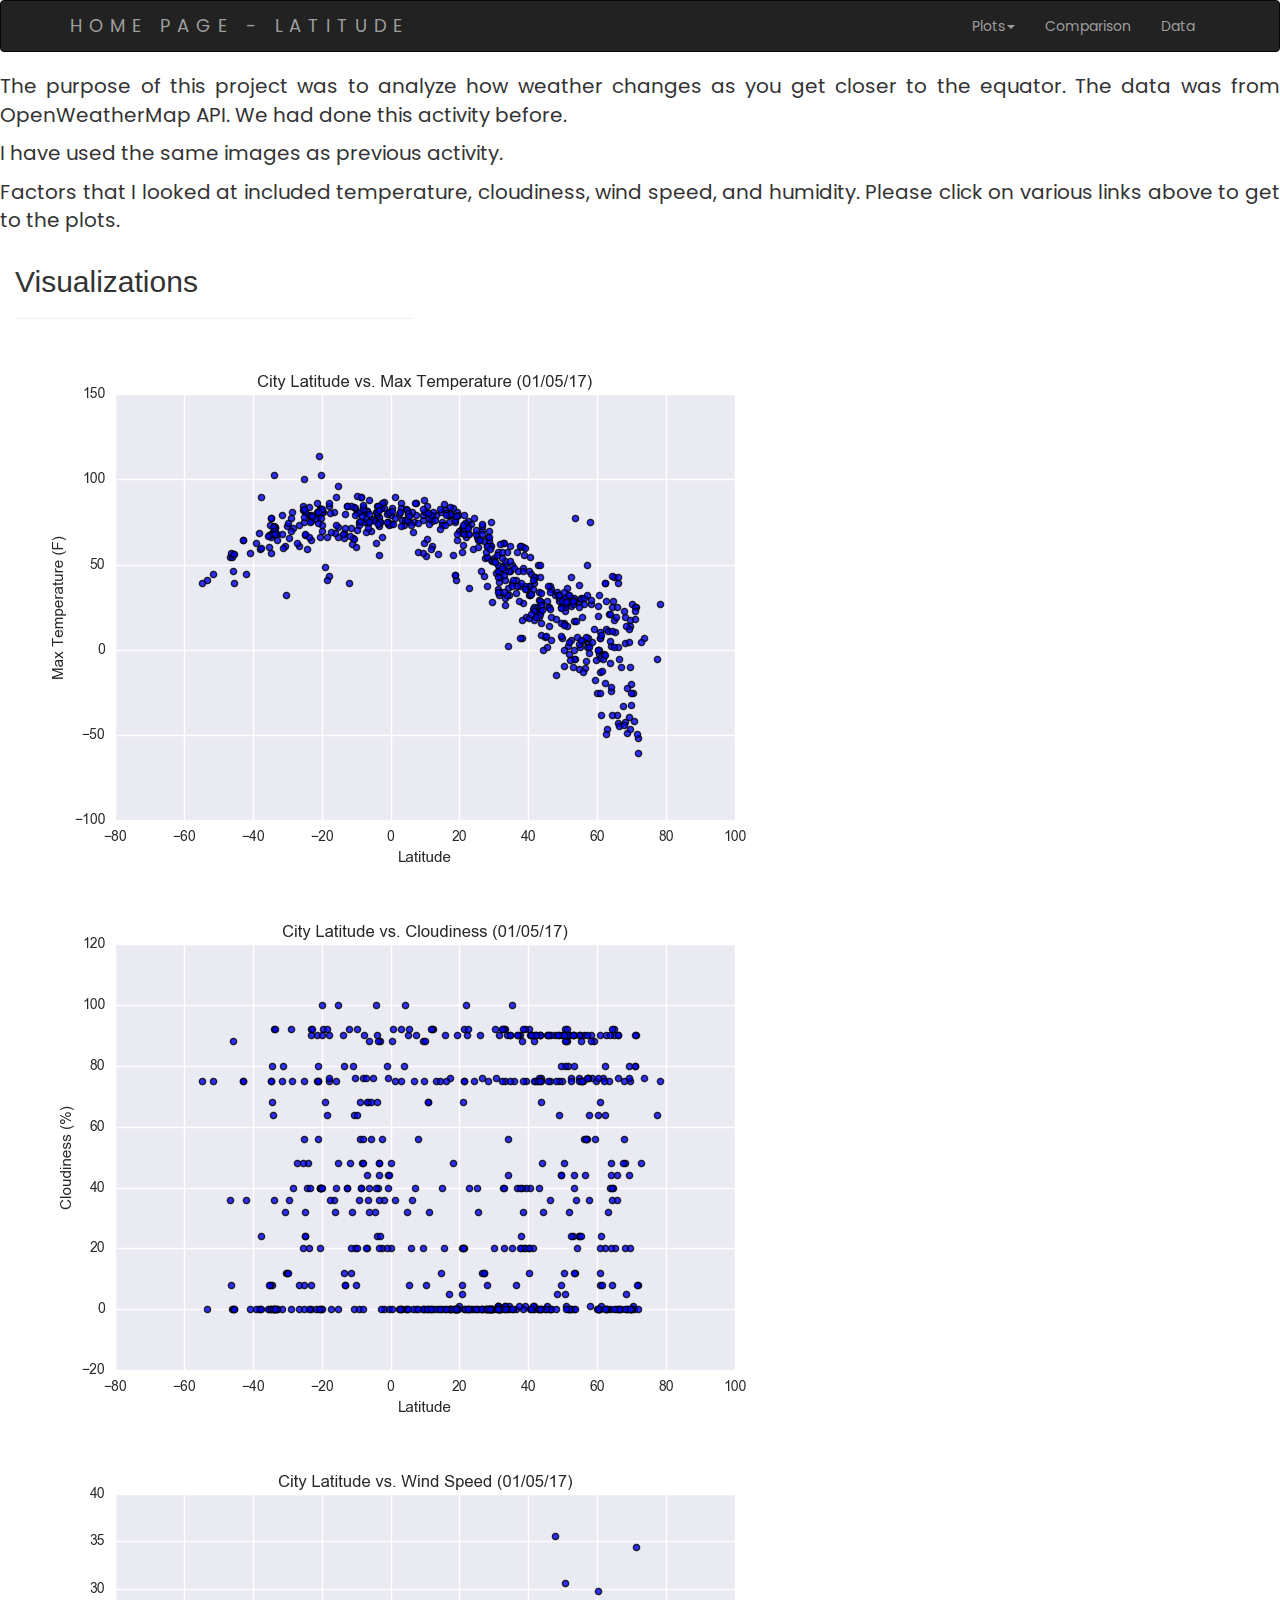
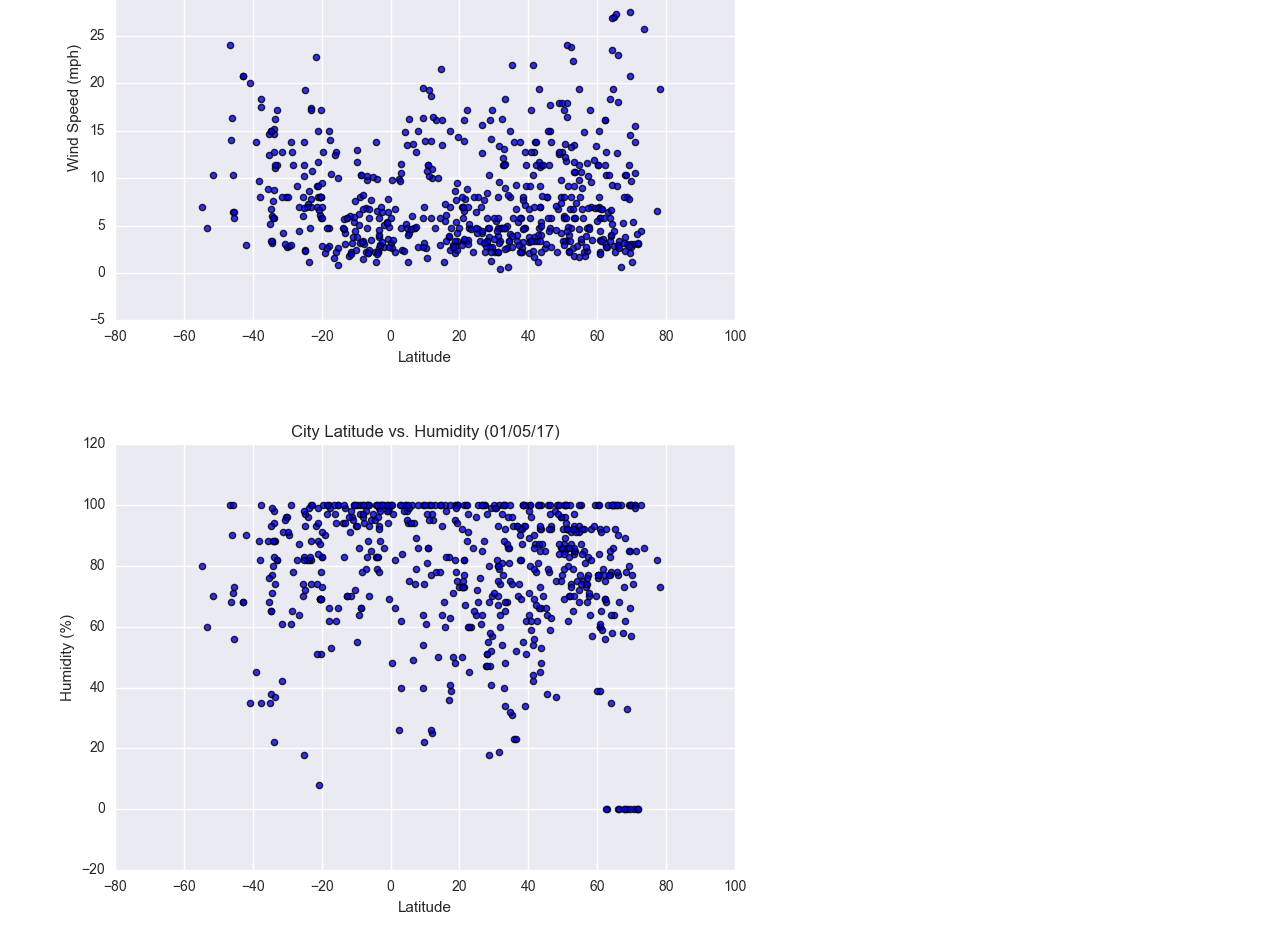
<file: index.html>
<!DOCTYPE html>
<html lang="en">
<head>
	<title>Latitude</title>
   <meta charset="utf-8">
   <meta http-equiv="X-UA-Compatible" content="IE=edge">
  <meta name="viewport" content="width=device-width, initial-scale=1">
  <link href="https://fonts.googleapis.com/css?family=Poppins&display=swap" rel="stylesheet">
  <link rel="stylesheet" href="https://maxcdn.bootstrapcdn.com/bootstrap/3.3.5/css/bootstrap.min.css">
  <link rel="stylesheet" href="style.css">
  <script src="https://ajax.googleapis.com/ajax/libs/jquery/3.4.1/jquery.min.js"></script>
 
</head>
<body>
	<nav class="navbar navbar-inverse">
		<div class="container">

			<!--Logo-->
			<div class="logo">
				<a href="index.html" class="navbar-brand">HOME PAGE - LATITUDE</a>
			</div>

			<!--Menu-->
			<div>
				<ul class="nav navbar-nav" style="float:right">

								<!--DropDownMenu-->
					<li class="dropdown" >
						<a href="#" class="dropdown-toggle" data-toggle="dropdown">Plots<span class="caret"></span></a>
						<ul class="dropdown-menu">
							<li><a href="Temp.html">Max Temperature</a></li>
							<li><a href="Humidity.html">Humidity</a></li>
							<li><a href="cloud.html">Cloudiness</a></li>
							<li><a href="wind.html">Wind Speed</a></li>
						</ul>
					</li>
					<li><a href="comparison.html">Comparison</a></li>
					<li><a href="Data.html">Data</a></li>

				</ul>
			</div>


		</div>
		
	</nav>
	<p>The purpose of this project was to analyze how weather changes as you get closer to the equator. The data was from OpenWeatherMap API. We had done this activity before.</p>

	<P>I have used the same images as previous activity. </P>

	<p> Factors that I looked at included temperature, cloudiness, wind speed, and humidity. Please click on various links above to get to the plots.</p>

	 <script src="https://ajax.googleapis.com/ajax/libs/jquery/3.4.1/jquery.min.js"></script>
  <script src="https://maxcdn.bootstrapcdn.com/bootstrap/4.3.1/js/bootstrap.min.js"></script>
</body>

<div class="col-lg-4">


	
		<div class="content-box">
		<h2 class="h">Visualizations</h2>
		<hr>
		<a href="Temp.html">
			<img class="img-nav-panel" src="images/Fig1.png">
		</a> <a href="cloud.html">
			<img class="img-nav-panel img-nav-active" src="images/Fig3.png">
		</a>
		<a href="wind.html">
			<img class="img-nav-panel" src="images/Fig4.png">
		</a>
		<a href="Humidity.html">
			<img class="img-nav-panel" src="images/Fig2.png">
		</a>
	</div>
</div>
</html>
</file>
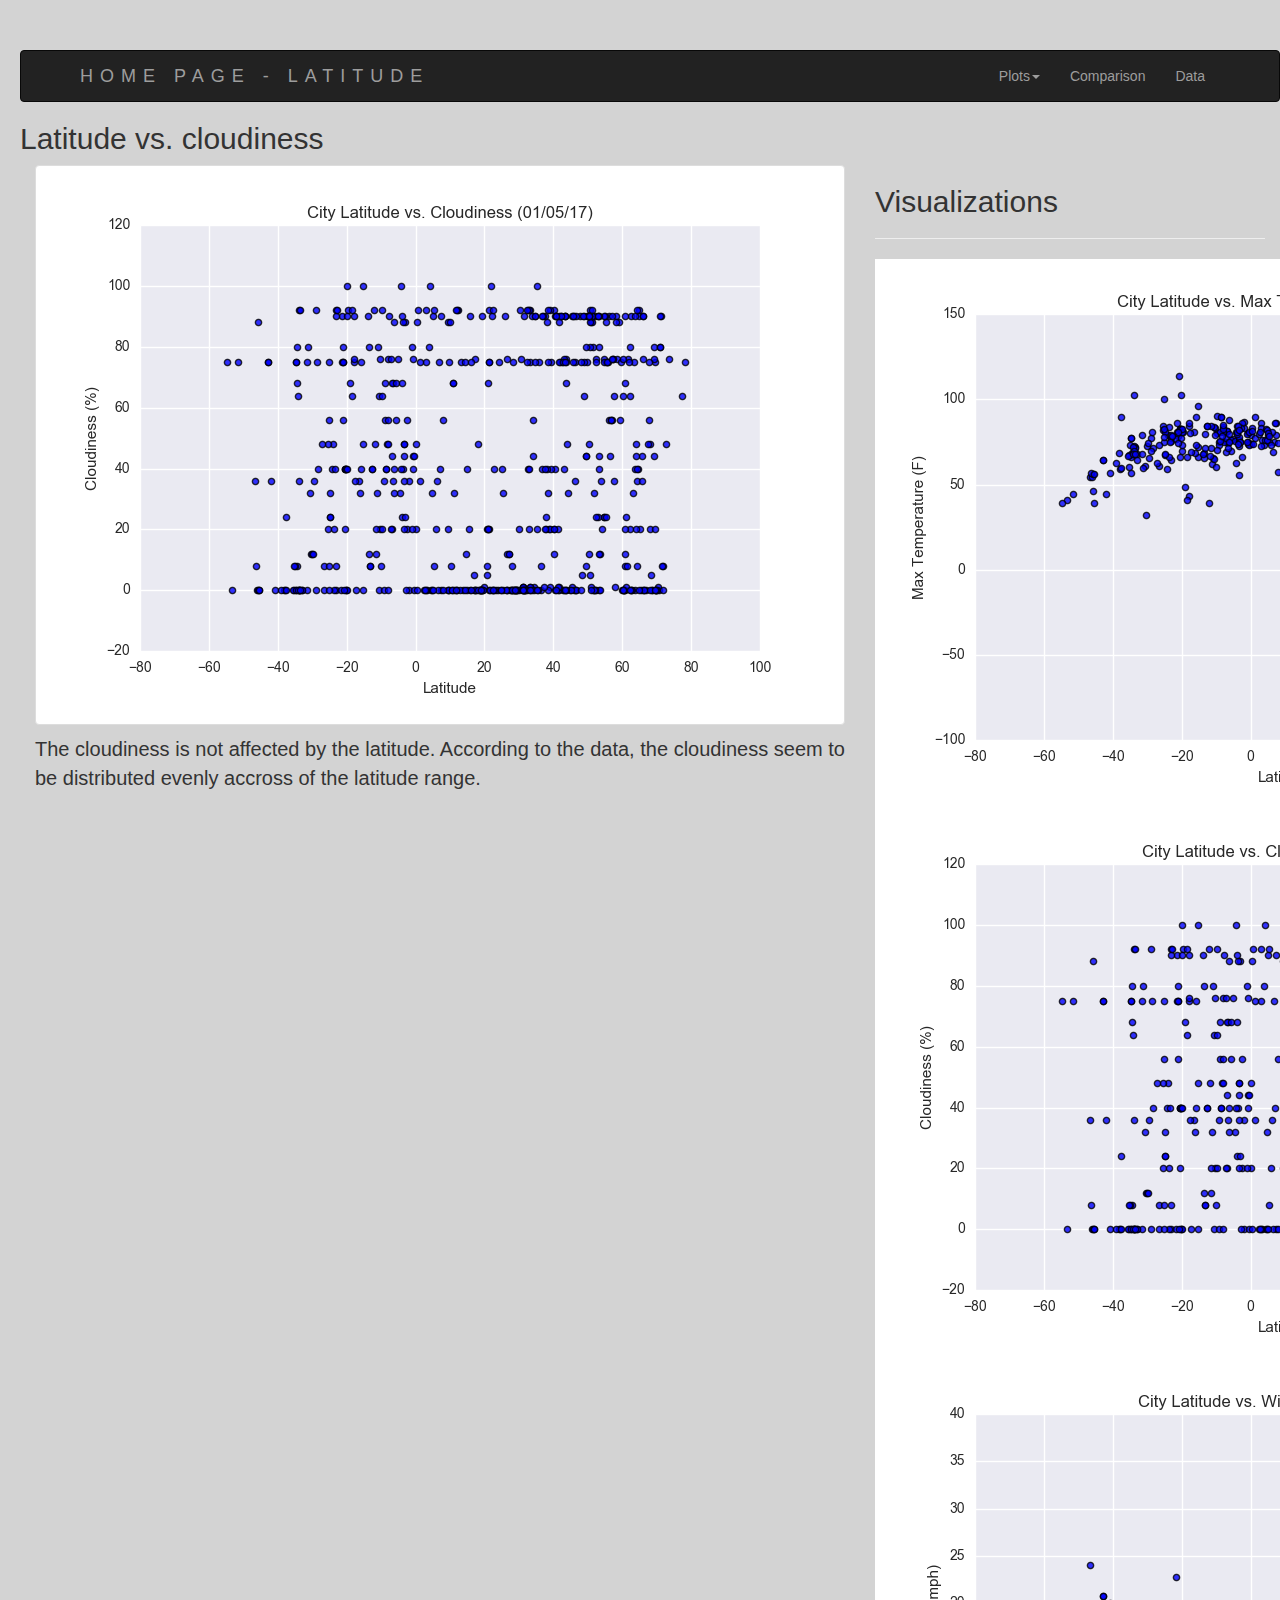
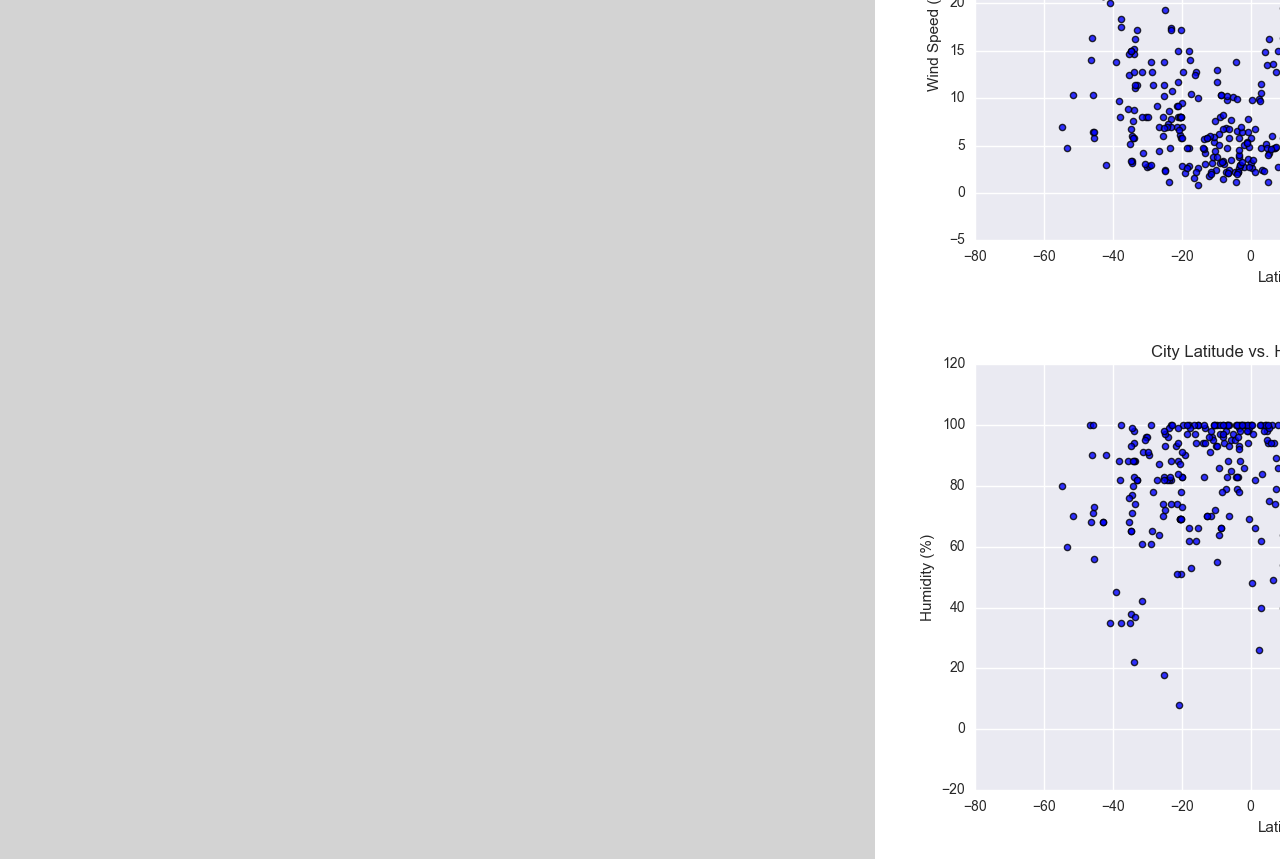
<file: cloud.html>
<!DOCTYPE html>
<!DOCTYPE html>
<html>
<head>
	<meta charset="utf-8">
	<link rel="stylesheet" href="https://maxcdn.bootstrapcdn.com/bootstrap/3.3.5/css/bootstrap.min.css">
	<meta name="viewport" content="width=device-width, initial-scale=1">
	<link rel="stylesheet" href="style.css">
  	<script src="https://ajax.googleapis.com/ajax/libs/jquery/3.4.1/jquery.min.js"></script>
  	<script src="https://maxcdn.bootstrapcdn.com/bootstrap/4.3.1/js/bootstrap.min.js"></script>
	<title>cloudiness</title>
</head>

<nav class="navbar navbar-inverse">
		<div class="container">

			<!--Logo-->
			<div class="logo">
				<a href="index.html" class="navbar-brand">HOME PAGE - LATITUDE</a>
			</div>

			<!--Menu-->
			<div>
				<ul class="nav navbar-nav" style="float:right">

								<!--DropDownMenu-->
					<li class="dropdown" >
						<a href="#" class="dropdown-toggle" data-toggle="dropdown">Plots<span class="caret"></span></a>
						<ul class="dropdown-menu">
							<li><a href="Temp.html">Max Temperature</a></li>
							<li><a href="Humidity.html">Humidity</a></li>
							<li><a href="cloud.html">Cloudiness</a></li>
							<li><a href="wind.html">Wind Speed</a></li>
						</ul>
					</li>
					<li><a href="comparison.html">Comparison</a></li>
					<li><a href="Data.html">Data</a></li>

				</ul>
			</div>


		</div>
		
	</nav>
<body style="background-color:rgb(211, 211, 211); padding-top: 50px; padding-bottom: 30px; padding-left: 20px;">
	<h2>Latitude vs. cloudiness</h2>
	<div class="col-xs-7 col-sm-6 col-lg-8">
		<p>
			<img src="images/Fig3.png" class="img-responsive img-thumbnail">
		</p>
		<p> The cloudiness is not affected by the latitude. According to the data, the cloudiness seem to be distributed evenly accross of the latitude range.</p>
	</div>

	
	<div class="col-lg-4">
			<div class="content-box">
			<h2 class="h">Visualizations</h2>
			<hr>
			<a href="Temp.html">
				<img class="img-nav-panel" src="images/Fig1.png">
			</a>
			<a href="cloud.html">
				<img class="img-nav-panel img-nav-active" src="images/Fig3.png">
			</a>
			<a href="wind.html">
				<img class="img-nav-panel" src="images/Fig4.png">
			</a>
			<a href="Humidity.html">
				<img class="img-nav-panel" src="images/Fig2.png">
			</a>
		</div>
	</div>
</body>
</html>
</file>
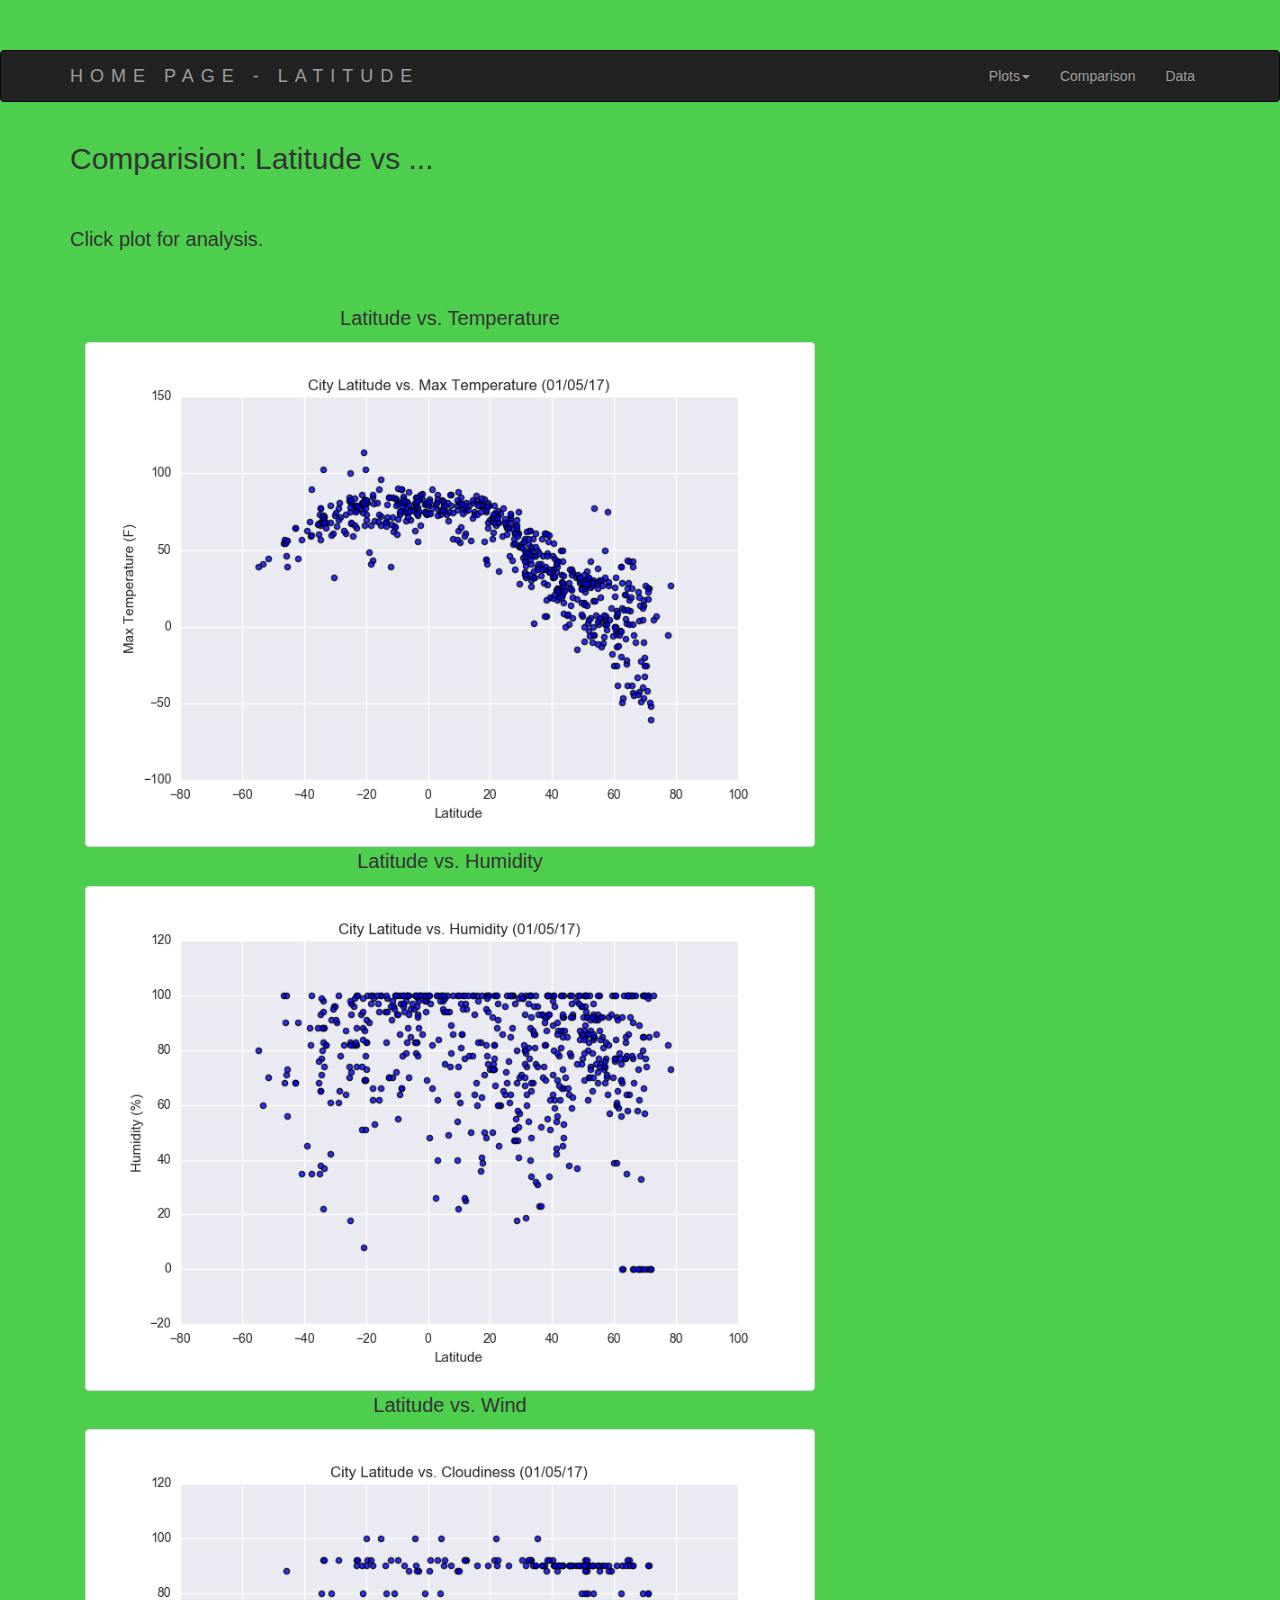
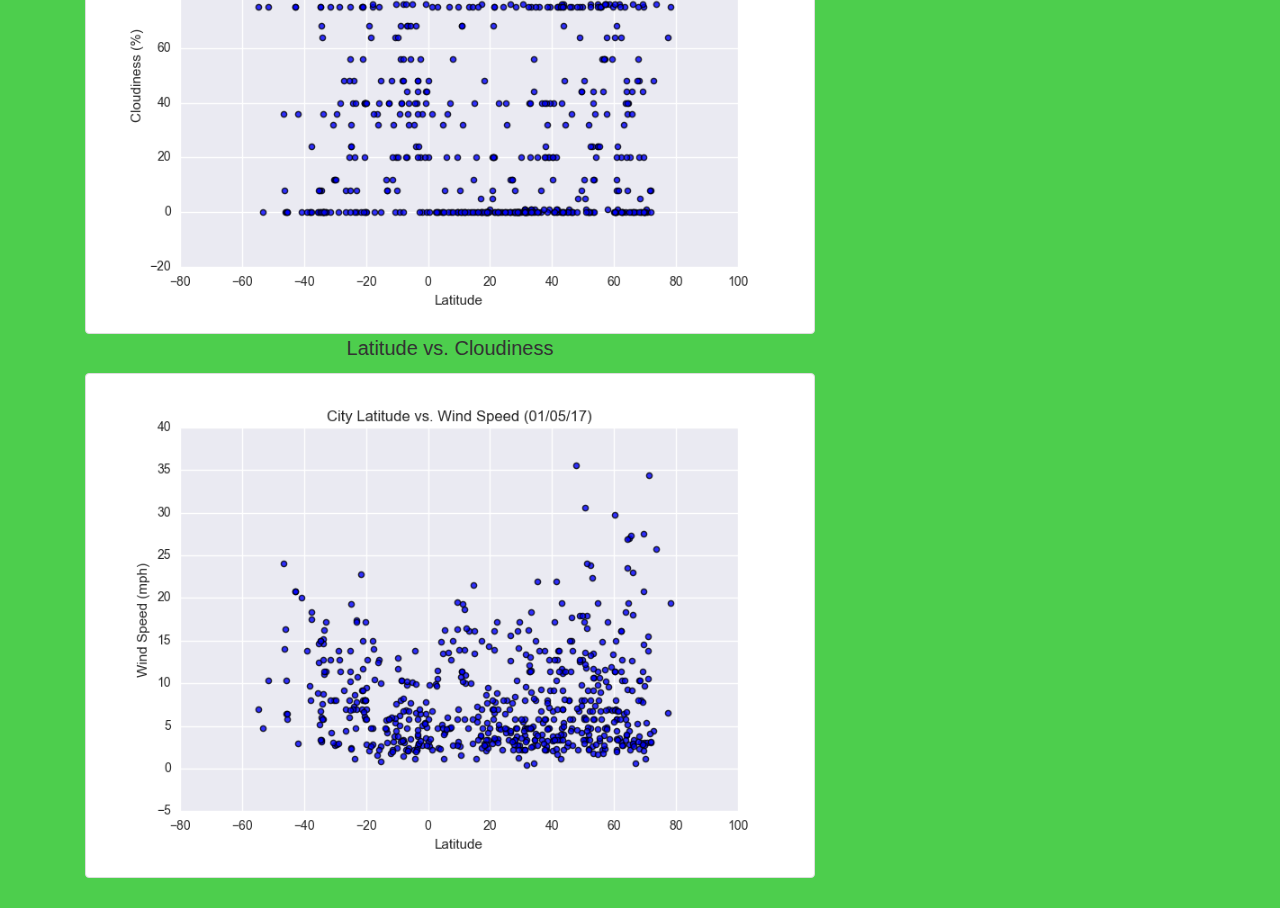
<file: comparison.html>
<!DOCTYPE html>
<html>
<head>
	<meta charset="utf-8">
	<link rel="stylesheet" href="https://maxcdn.bootstrapcdn.com/bootstrap/3.3.5/css/bootstrap.min.css">
	<link rel="stylesheet" href="style.css">
  <script src="https://ajax.googleapis.com/ajax/libs/jquery/3.4.1/jquery.min.js"></script>
  <script src="https://maxcdn.bootstrapcdn.com/bootstrap/4.3.1/js/bootstrap.min.js"></script>
	<title>Comparison</title>
</head>
<nav class="navbar navbar-inverse">
		<div class="container">

			<!--Logo-->
			<div class="logo">
				<a href="index.html" class="navbar-brand">HOME PAGE - LATITUDE</a>
			</div>

			<!--Menu-->
			<div>
				<ul class="nav navbar-nav" style="float:right">

								<!--DropDownMenu-->
					<li class="dropdown" >
						<a href="#" class="dropdown-toggle" data-toggle="dropdown">Plots<span class="caret"></span></a>
						<ul class="dropdown-menu">
							<li><a href="Temp.html">Max Temperature</a></li>
							<li><a href="Humidity.html">Humidity</a></li>
							<li><a href="cloud.html">Cloudiness</a></li>
							<li><a href="wind.html">Wind Speed</a></li>
						</ul>
					</li>
					<li><a href="comparison.html">Comparison</a></li>
					<li><a href="Data.html">Data</a></li>

				</ul>
			</div>


		</div>
		
	</nav>
<body style="background-color:rgb(77, 206, 77); padding-top: 50px; padding-bottom: 30px;">
	
	<div class="container">
		<h2>Comparision: Latitude vs ... </h2><br><br>
		<p>Click  plot for analysis.</p><br><br>
		
		<div class="col-xs-7 col-sm-6 col-lg-8">
			<div class="caption">
            	<p style="font-size: bold; text-align: center;"> Latitude vs. Temperature</p>
          	</div>
          	<a href="Temp.html">
          		<img src="images/Fig1.png" class="img-responsive img-thumbnail">
          	</a>
		</div>

		<div class="col-xs-7 col-sm-6 col-lg-8">
			<div class="caption">
            	<p style="font-size: bold; text-align: center;">Latitude vs. Humidity</p>
          	</div>
          	<a href="Humidity.html">
          		<img src="images/Fig2.png" class="img-responsive img-thumbnail">
          	</a>
		</div>
		<br><br>

		<div class="col-xs-7 col-sm-6 col-lg-8">
			<div class="caption">
            	<p style="font-size: bold; text-align: center;">Latitude vs. Wind</p>
          	</div>
          	<a href="cloud.html">
          		<img src="images/Fig3.png" class="img-responsive img-thumbnail">
          	</a>
		</div>

		<div class="col-xs-7 col-sm-6 col-lg-8">
			<div class="caption">
            	<p style="font-size: bold; text-align: center;"> Latitude vs. Cloudiness</p>
          	</div>
          	<a href="wind.html">
          		<img src="images/Fig4.png" class="img-responsive img-thumbnail">
          	</a>
		</div>
	</div>


</body>
</html>
</file>
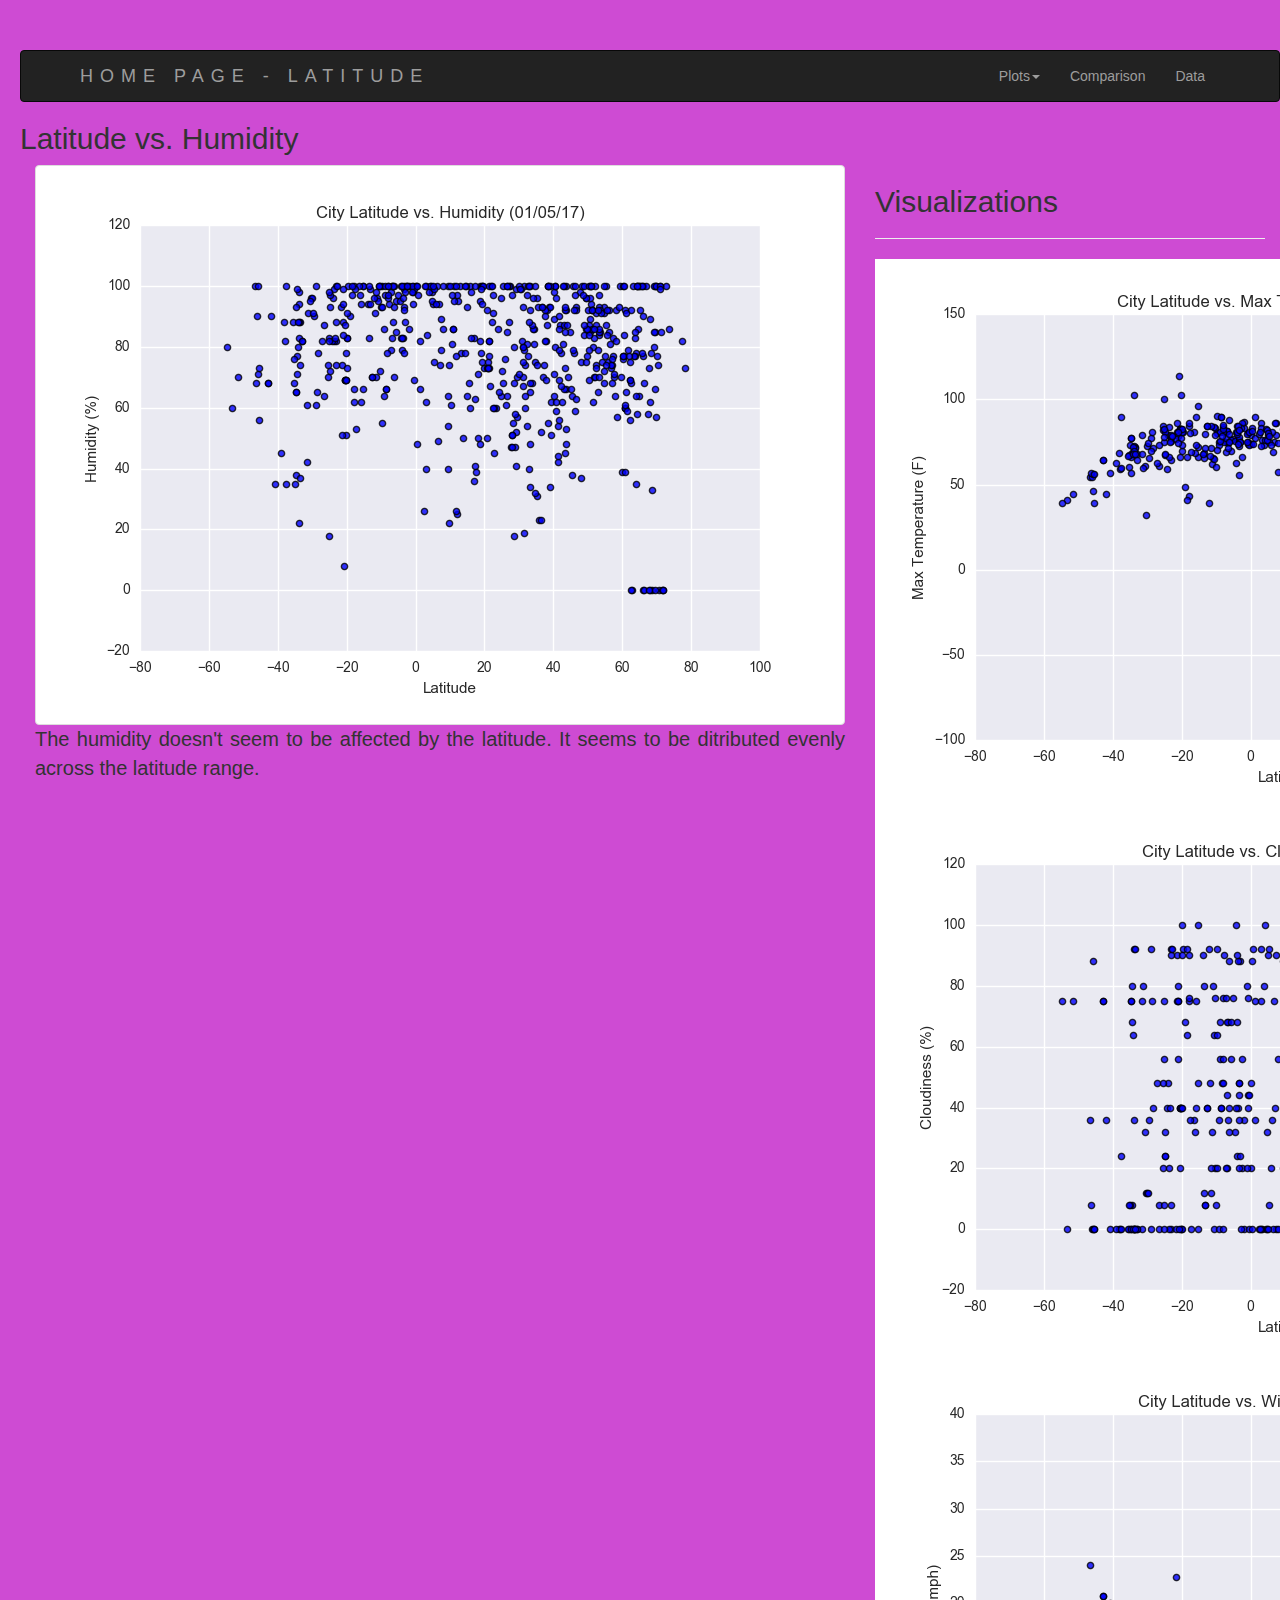
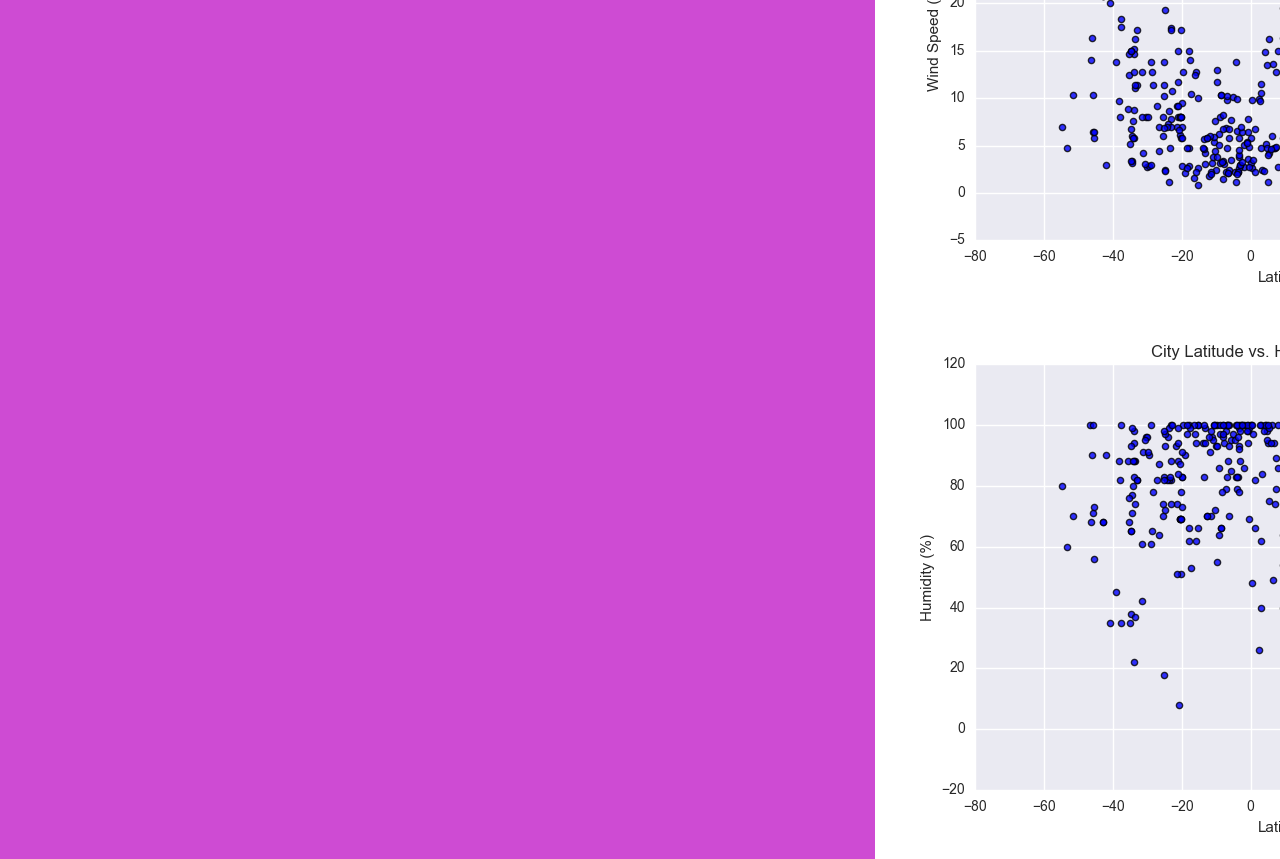
<file: Humidity.html>
<!DOCTYPE html>
<!DOCTYPE html>
<html>
<head>
	<meta charset="utf-8">
	<link rel="stylesheet" href="https://maxcdn.bootstrapcdn.com/bootstrap/3.3.5/css/bootstrap.min.css">
	<meta name="viewport" content="width=device-width, initial-scale=1">
	<link rel="stylesheet" href="style.css">
  	<script src="https://ajax.googleapis.com/ajax/libs/jquery/3.4.1/jquery.min.js"></script>
  	<script src="https://maxcdn.bootstrapcdn.com/bootstrap/4.3.1/js/bootstrap.min.js"></script>
	<title>Humidity</title>
</head>
<nav class="navbar navbar-inverse">
		<div class="container">

			<!--Logo-->
			<div class="logo">
				<a href="index.html" class="navbar-brand">HOME PAGE - LATITUDE</a>
			</div>

			<!--Menu-->
			<div>
				<ul class="nav navbar-nav" style="float:right">

								<!--DropDownMenu-->
					<li class="dropdown" >
						<a href="#" class="dropdown-toggle" data-toggle="dropdown">Plots<span class="caret"></span></a>
						<ul class="dropdown-menu">
							<li><a href="Temp.html">Max Temperature</a></li>
							<li><a href="Humidity.html">Humidity</a></li>
							<li><a href="cloud.html">Cloudiness</a></li>
							<li><a href="wind.html">Wind Speed</a></li>
						</ul>
					</li>
					<li><a href="comparison.html">Comparison</a></li>
					<li><a href="Data.html">Data</a></li>

				</ul>
			</div>


		</div>
		
	</nav>
<body style="background-color:rgb(206, 75, 211); padding-top: 50px; padding-bottom: 30px; padding-left: 20px;">
	<h2> Latitude vs. Humidity</h2>
	<div class="col-xs-7 col-sm-6 col-lg-8">
		<p>
			<img src="images/Fig2.png" class="img-responsive img-thumbnail" style="float:left;"> The humidity doesn't seem to be affected by the latitude. It seems to be ditributed evenly across the latitude range.  
		</p>
		
	</div>
	<div class="col-lg-4">
			<div class="content-box">
			<h2 class="h">Visualizations</h2>
			<hr>
			<a href="Temp.html">
				<img class="img-nav-panel" src="images/Fig1.png">
			</a>
			<a href="cloud.html">
				<img class="img-nav-panel img-nav-active" src="images/Fig3.png">
			</a>
			<a href="wind.html">
				<img class="img-nav-panel" src="images/Fig4.png">
			</a>
			<a href="Humidity.html">
				<img class="img-nav-panel" src="images/Fig2.png">
			</a>
		</div>
	</div>

</body>
</html>
</file>
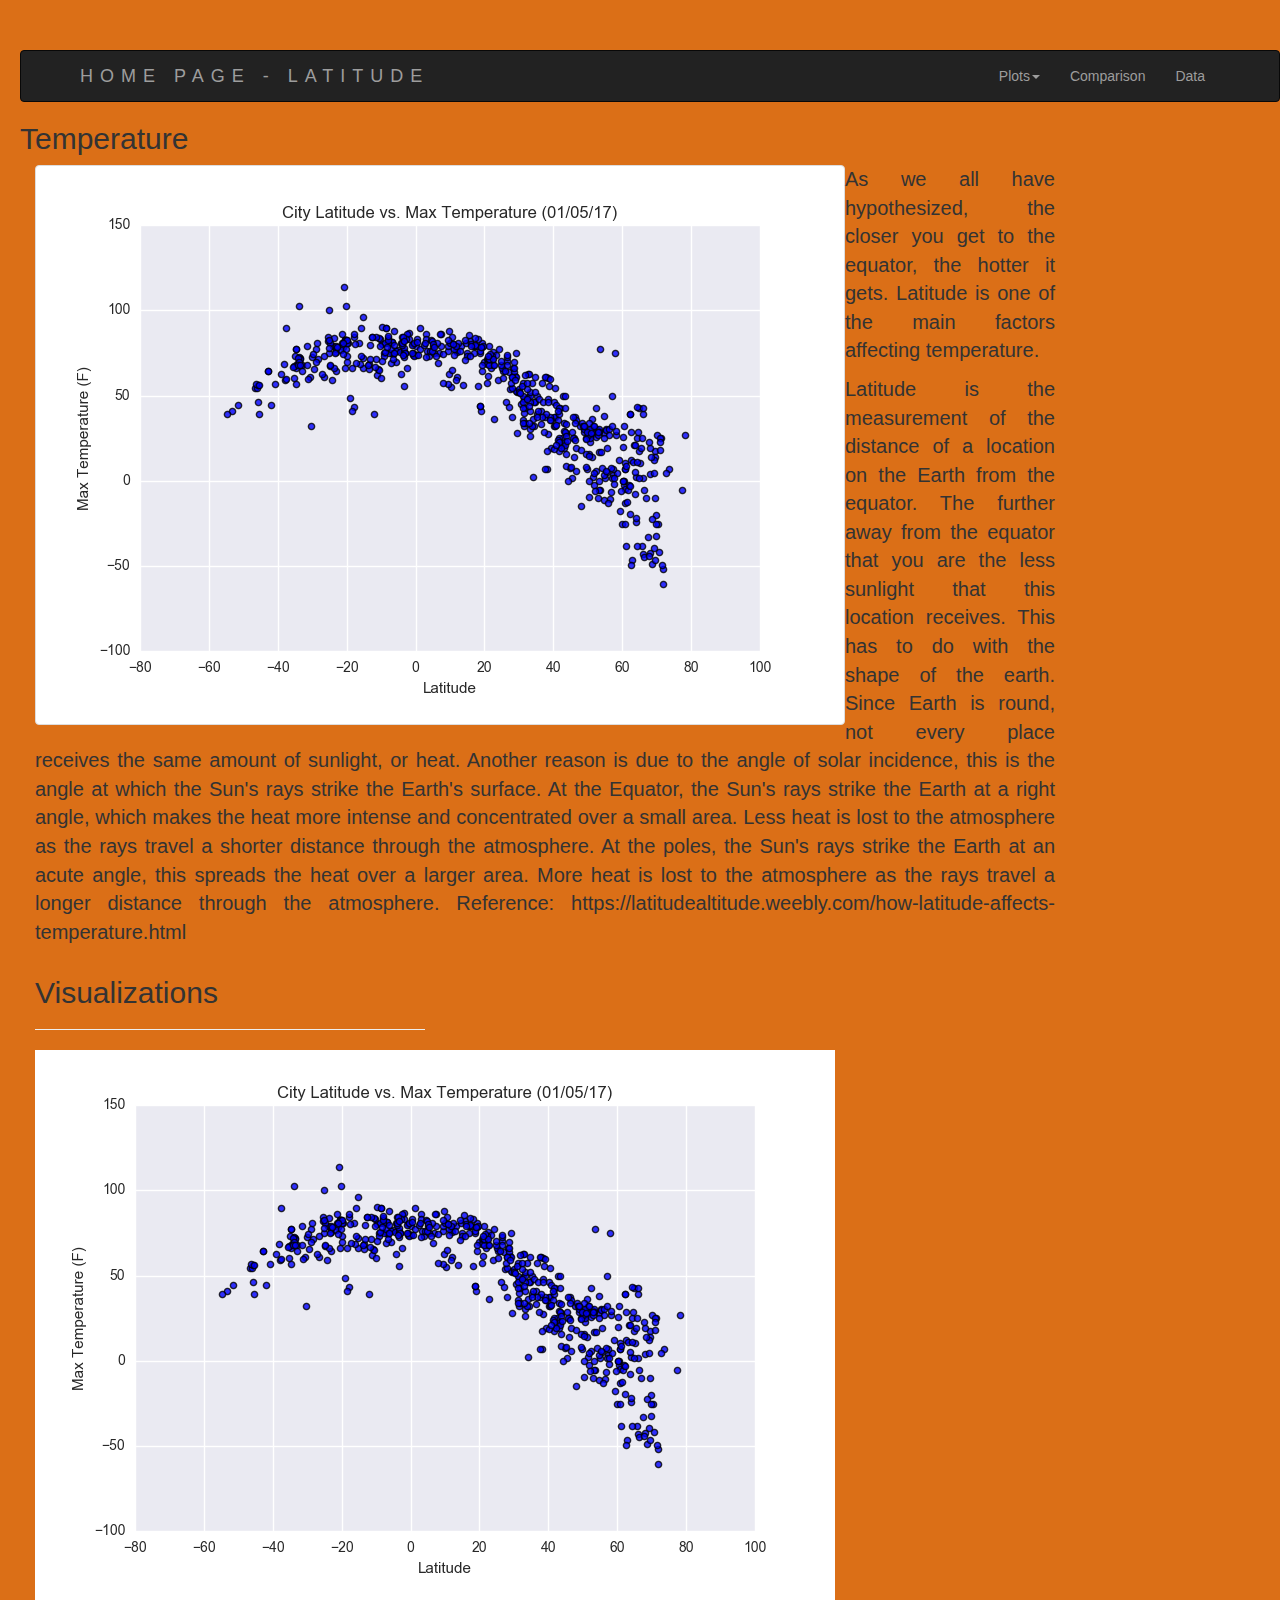
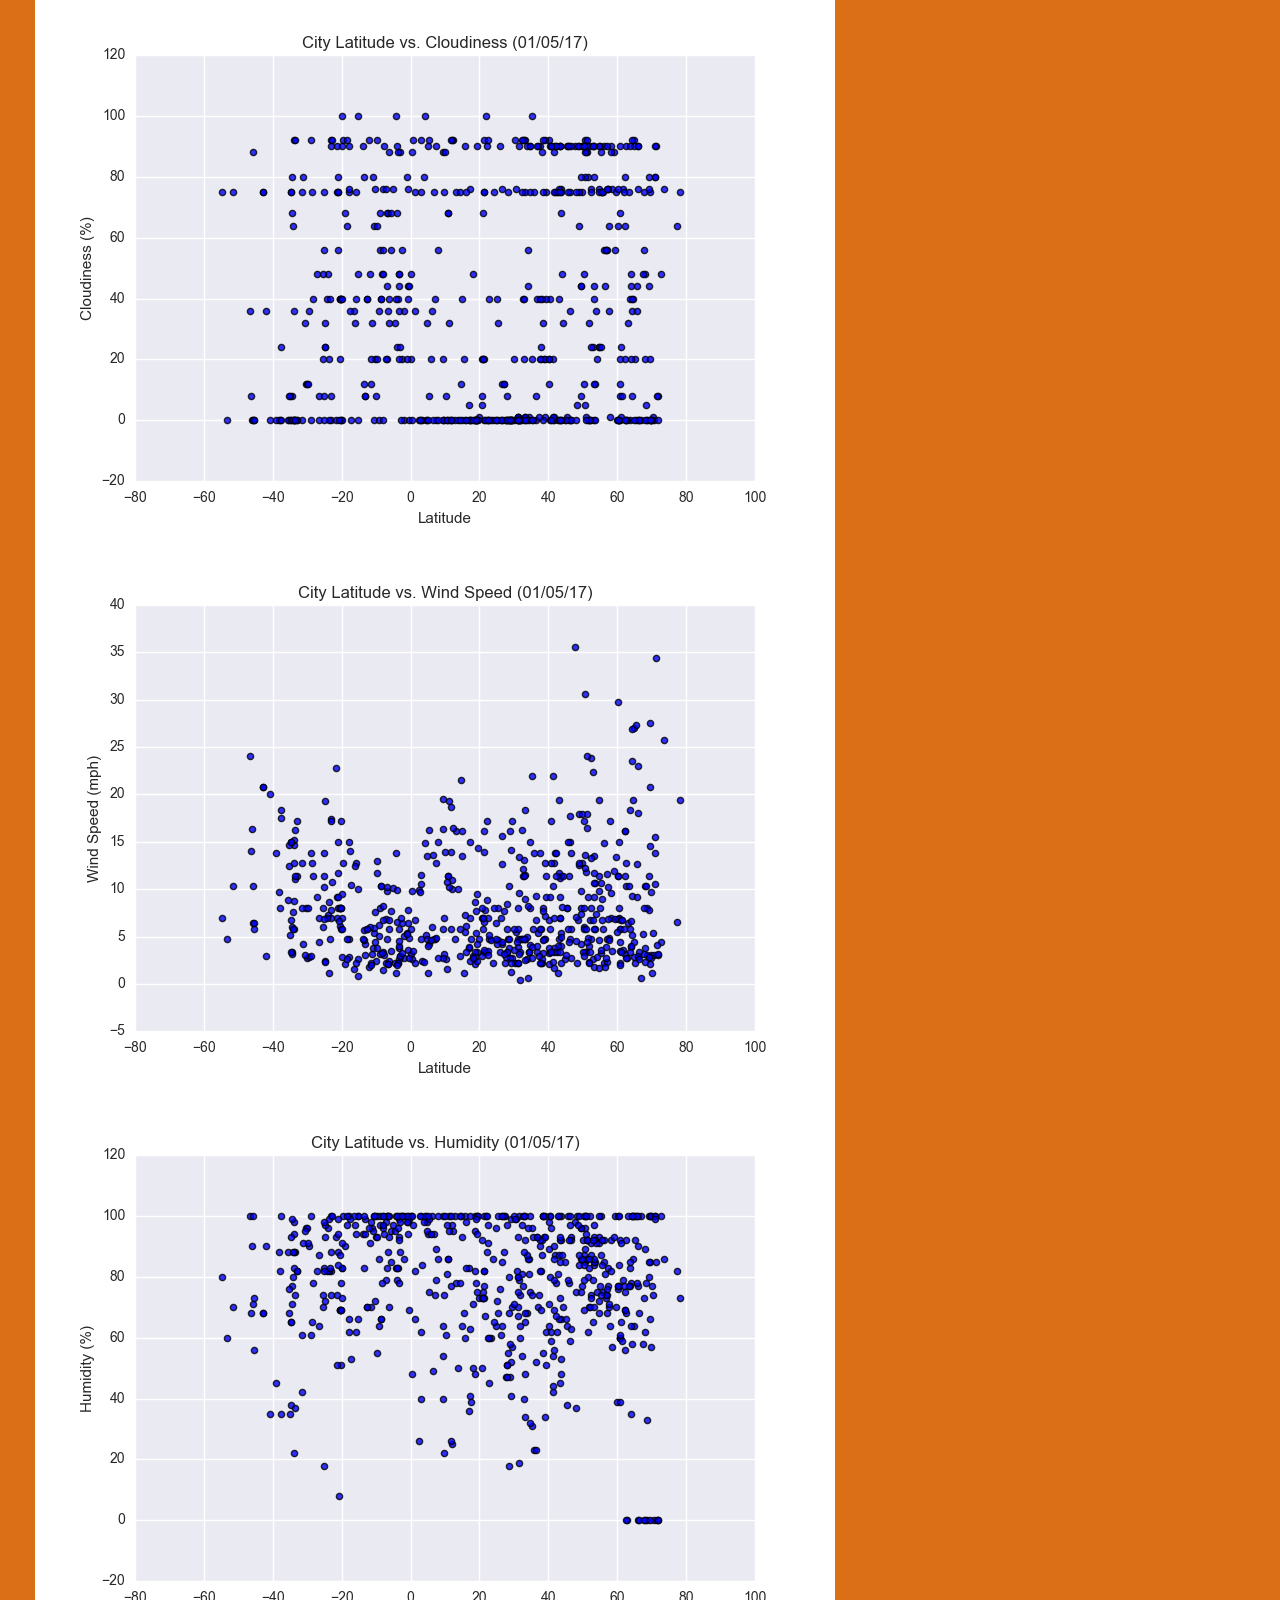
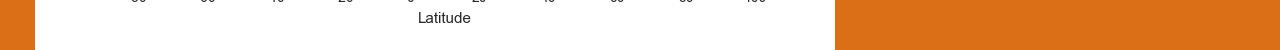
<file: Temp.html>
<!DOCTYPE html>
<!DOCTYPE html>
<html>
<head>
	<meta charset="utf-8">
	<link rel="stylesheet" href="https://maxcdn.bootstrapcdn.com/bootstrap/3.3.5/css/bootstrap.min.css">
	<meta name="viewport" content="width=device-width, initial-scale=1">
	<link rel="stylesheet" href="style.css">
  	<script src="https://ajax.googleapis.com/ajax/libs/jquery/3.4.1/jquery.min.js"></script>
  	<script src="https://maxcdn.bootstrapcdn.com/bootstrap/4.3.1/js/bootstrap.min.js"></script>
	<title>Temperature</title>
</head>
<nav class="navbar navbar-inverse">
		<div class="container">

			<!--Logo-->
			<div class="logo">
				<a href="index.html" class="navbar-brand">HOME PAGE - LATITUDE</a>
			</div>

			<!--Menu-->
			<div>
				<ul class="nav navbar-nav" style="float:right">

								<!--DropDownMenu-->
					<li class="dropdown" >
						<a href="#" class="dropdown-toggle" data-toggle="dropdown">Plots<span class="caret"></span></a>
						<ul class="dropdown-menu">
							<li><a href="Temp.html">Max Temperature</a></li>
							<li><a href="Humidity.html">Humidity</a></li>
							<li><a href="cloud.html">Cloudiness</a></li>
							<li><a href="wind.html">Wind Speed</a></li>
						</ul>
					</li>
					<li><a href="comparison.html">Comparison</a></li>
					<li><a href="Data.html">Data</a></li>

				</ul>
			</div>


		</div>
		
	</nav>
<body style="background-color:rgb(219, 111, 23); padding-top: 50px; padding-bottom: 30px; padding-left: 20px;">
	<h2>Temperature</h2>
	<div class="col-xs-7 col-sm-6 col-lg-10">
		<p>
			<img src="images/Fig1.png" class="img-responsive img-thumbnail" style="float:left;">
			As we all have hypothesized, the closer you get to the equator, the hotter it gets. Latitude is one of the main factors affecting temperature. </p>
			
		<p>Latitude is the measurement of the distance of a location on the Earth from the equator. The further away from the equator that you are the less sunlight that this location receives. This has to do with the shape of the earth. Since Earth is round, not every place receives the same amount of sunlight, or heat. Another reason is due to the angle of solar incidence, this is the angle at which the Sun's rays strike the Earth's surface. At the Equator, the Sun's rays strike the Earth at a right angle, which makes the heat more intense and concentrated over a small area. Less heat is lost to the atmosphere as the rays travel a shorter distance through the atmosphere.
			At the poles, the Sun's rays strike the Earth at an acute angle, this spreads the heat over a larger area. More heat is lost to the atmosphere as the rays travel a longer distance through the atmosphere.	Reference: https://latitudealtitude.weebly.com/how-latitude-affects-temperature.html	</p>
		</div>
	</div>	
		
	<div class="col-lg-4">
			<div class="content-box">
			<h2 class="h">Visualizations</h2>
			<hr>
			<a href="Temp.html">
				<img class="img-nav-panel" src="images/Fig1.png">
			</a>
			<a href="cloud.html">
				<img class="img-nav-panel img-nav-active" src="images/Fig3.png">
			</a>
			<a href="wind.html">
				<img class="img-nav-panel" src="images/Fig4.png">
			</a>
			<a href="Humidity.html">
				<img class="img-nav-panel" src="images/Fig2.png">
			</a>
	</div>
	

</body>
</html>
</file>
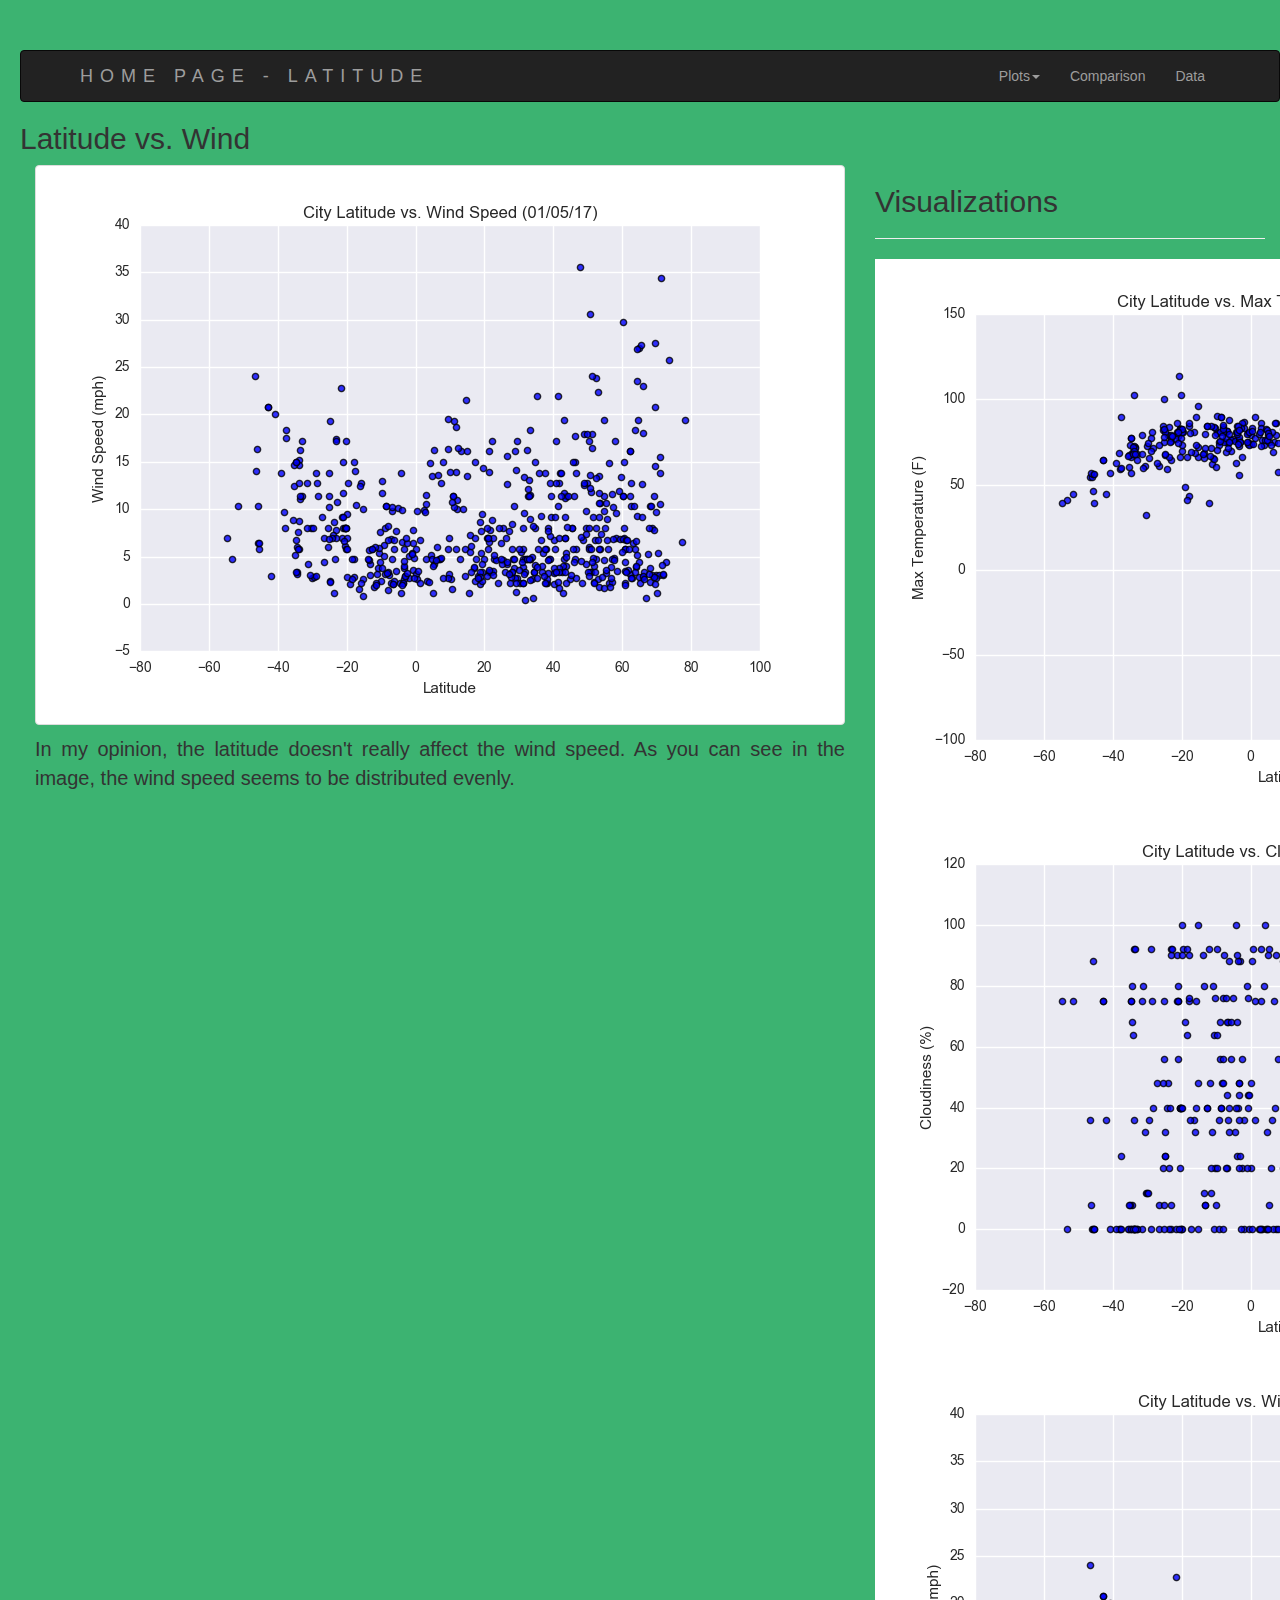
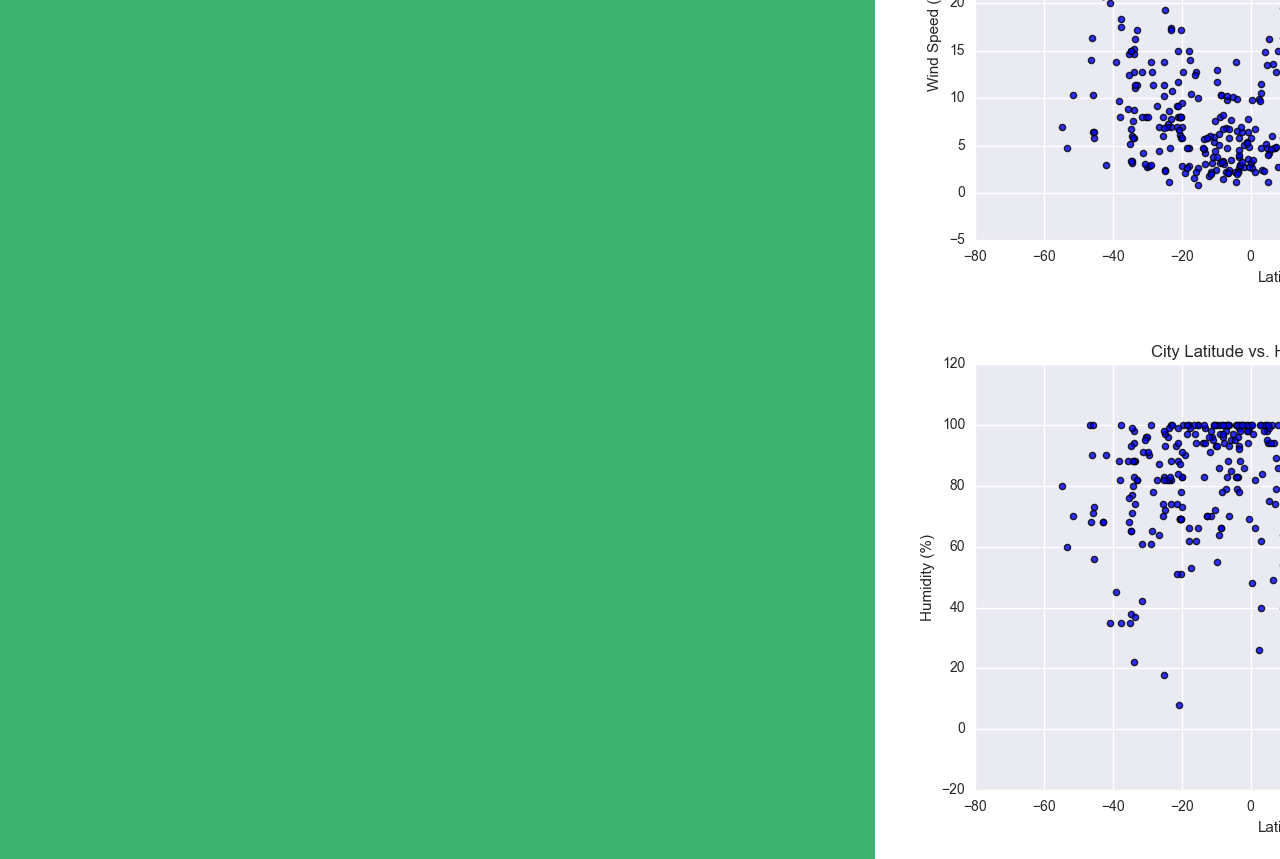
<file: wind.html>
<!DOCTYPE html>
<!DOCTYPE html>
<html>
<head>
	<meta charset="utf-8">
	<link rel="stylesheet" href="https://maxcdn.bootstrapcdn.com/bootstrap/3.3.5/css/bootstrap.min.css">
	<meta name="viewport" content="width=device-width, initial-scale=1">
	<link rel="stylesheet" href="style.css">
  	<script src="https://ajax.googleapis.com/ajax/libs/jquery/3.4.1/jquery.min.js"></script>
  	<script src="https://maxcdn.bootstrapcdn.com/bootstrap/4.3.1/js/bootstrap.min.js"></script>
	<title>Wind</title>
</head>
<nav class="navbar navbar-inverse">
		<div class="container">

			<!--Logo-->
			<div class="logo">
				<a href="index.html" class="navbar-brand">HOME PAGE - LATITUDE</a>
			</div>

			<!--Menu-->
			<div>
				<ul class="nav navbar-nav" style="float:right">

								<!--DropDownMenu-->
					<li class="dropdown" >
						<a href="#" class="dropdown-toggle" data-toggle="dropdown">Plots<span class="caret"></span></a>
						<ul class="dropdown-menu">
							<li><a href="Temp.html">Max Temperature</a></li>
							<li><a href="Humidity.html">Humidity</a></li>
							<li><a href="cloud.html">Cloudiness</a></li>
							<li><a href="wind.html">Wind Speed</a></li>
						</ul>
					</li>
					<li><a href="comparison.html">Comparison</a></li>
					<li><a href="Data.html">Data</a></li>

				</ul>
			</div>


		</div>
		
	</nav>
<body style="background-color:mediumseagreen; padding-top: 50px; padding-bottom: 30px; padding-left: 20px;">
	<h2>Latitude vs. Wind </h2>
	<div class="col-xs-7 col-sm-6 col-lg-8">
		<p>
			<img src="images/Fig4.png" class="img-responsive img-thumbnail"> 
		</p>
		<P>In my opinion, the latitude doesn't really affect the wind speed. As you can see in the image, the wind speed seems to be distributed evenly.</p>
	</div>
	<div class="col-lg-4">
			<div class="content-box">
			<h2 class="h">Visualizations</h2>
			<hr>
			<a href="Temp.html">
				<img class="img-nav-panel" src="images/Fig1.png">
			</a>
			<a href="cloud.html">
				<img class="img-nav-panel img-nav-active" src="images/Fig3.png">
			</a>
			<a href="wind.html">
				<img class="img-nav-panel" src="images/Fig4.png">
			</a>
			<a href="Humidity.html">
				<img class="img-nav-panel" src="images/Fig2.png">
			</a>
		</div>
	</div>

</body>
</html>
</file>
<file: style.css>
*{
	margin: 0px;
	padding: 0px;
	box-sizing: border-box;
}
nav{
	display: flex;
	justify-content: space-around;
	align-content: center;
	min-height: 8vh;
	font-family: 'Poppins', sans-serif;
	background-color: #5D4954;
	position: fixed;
}
#navbar{
	position: fixed;
}
body{
	margin: 0px;
	border: 5px;
	padding-top: 50px
	padding-bottom:50px;

	background-color: white;
}
p{
	text-align: justify;
	font-family: 'Poppins', sans-serif;
	font-size: 20px;
}
header{
	font-family: 'Poppins', sans-serif;
	font-size: 10px;
}

.logo{
	color: green;
	text-transform: uppercase;
	letter-spacing: 7px;
	font-size: 26px;
}
.nav-links{
	display: flex;
	justify-content: space-around;
	width: 40%;
}

.column {
  float: left;
}
.column.side {
  width: 25%;
}
.column.middle{
	width: 50%;
}
@media screen and (max-width: 600px) {
  .column.side, .column.middle {
    width: 100%;
  }
}
</file>
